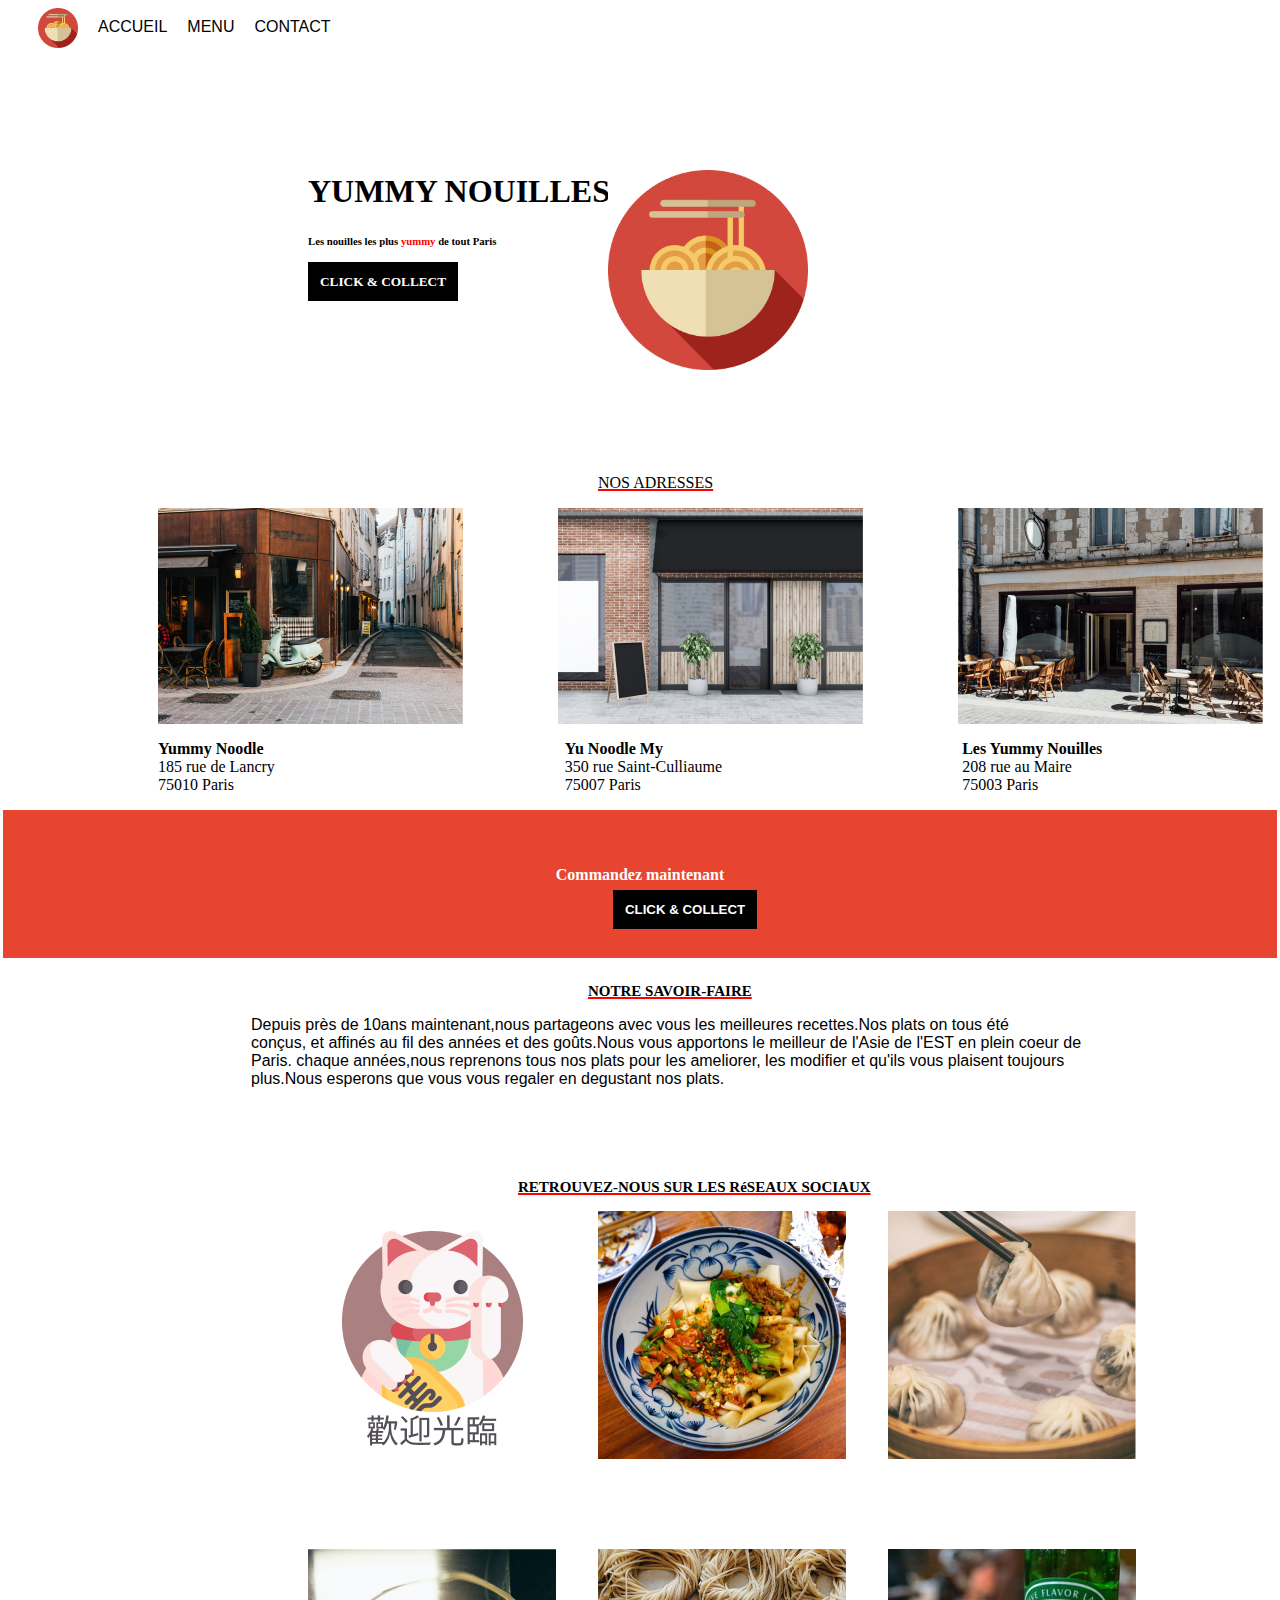
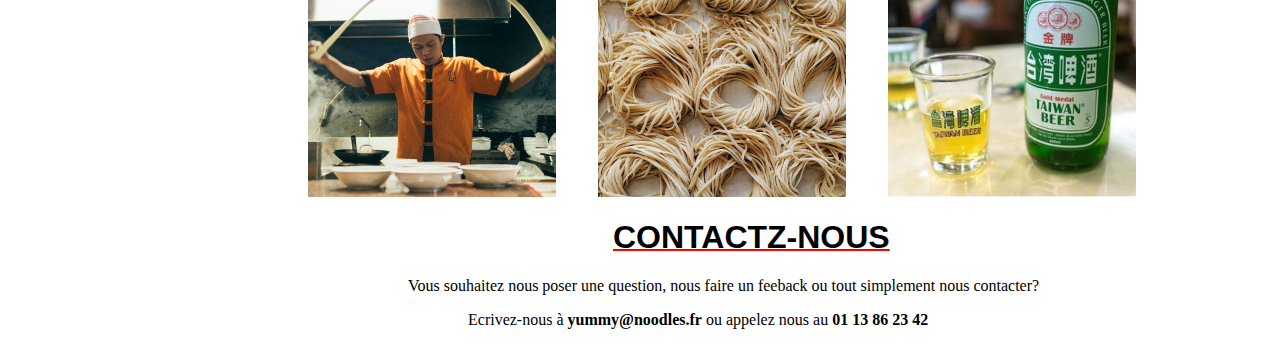
<file: index.html>
<!DOCTYPE html>
<html lang="en">
<head>
    <meta charset="UTF-8">
    <meta name="viewport" content="width=device-width, initial-scale=1.0">
    <title>Accueil</title>
    <link rel="stylesheet" href="restaurant.css">
</head>
<body>
    <header>
        <a href=""><img src="images/maquette83_Logo S.jpg" alt="" width="40px" height="40px"></a>
        <nav>
            <a href="">ACCUEIL</a>
            <a href="">MENU</a>
            <a href="">CONTACT</a>
        </nav>
    </header>

    <section class="section1">
        <div>
            <h1>YUMMY NOUILLES</h1>
            <h6>Les nouilles les plus <span>yummy</span> de tout Paris</h6>
            <h5>CLICK & COLLECT</h5>
        </div>
        <div>
            <img src="images/maquette84_Logo XL (1).jpg" alt="photo1" class="photo1" width="200" height="200">
        </div>

        <div>
            <p class="souligner" style="text-decoration: underline red 2px">NOS ADRESSES</p>
            <div class="photo2">
                <img src="images/maquette8.jpg" alt="">
                <img src="images/maquette81.jpg" alt="">
                <img src="images/maquette82.jpg" alt="">
            </div>

            <div class="separer">
                <div>
                    <p><strong>Yummy Noodle</strong> <br> 185 rue de Lancry <br> 75010 Paris</p>
                </div>
                <div>
                    <p><strong>Yu Noodle My</strong> <br> 350 rue Saint-Culliaume <br> 75007 Paris</p>
                </div>
                <div class="separer1">
                    <p><strong>Les Yummy Nouilles</strong> <br> 208 rue au Maire <br> 75003 Paris</p>
                </div>
            </div>

            <section class="bordure">
                <p><center><strong>Commandez maintenant</strong></center></p>
                <div class="centrer">
                    <h5>CLICK & COLLECT</h5>
                </div>
            </section>

            <section>
                <p class="centre" style="text-decoration: underline red 2px"><strong>NOTRE SAVOIR-FAIRE</strong></p>
                <div class="justifier">
                    <p>Depuis près de 10ans maintenant,nous partageons avec vous les meilleures recettes.Nos plats on tous été <br> conçus, et affinés au fil des années et des goûts.Nous vous apportons le meilleur de  l'Asie de l'EST en plein coeur de <br> Paris. chaque années,nous reprenons tous nos plats pour les ameliorer, les modifier et qu'ils vous plaisent toujours <br> plus.Nous esperons que vous vous regaler en degustant nos plats.
                    </p>
                </div>
                <div class="centré">
                    <P style="text-decoration: underline red 2px"><strong>RETROUVEZ-NOUS SUR LES RéSEAUX SOCIAUX</strong></P>
                </div>
                <div class="photo3">
                    <img src="images/maquette85_Nouilles img 1.jpg" alt="">
                    <img src="images/maquette88_Nouilles img 4.jpg" alt="">
                    <img src="images/maquette85.jpg" alt="">
                    <img src="images/maquette87_Nouilles img 6.jpg" alt="">
                    <img src="images/maquette89_Nouilles img 5.jpg" alt="">
                    <img src="images/maquette86_Nouilles img 3.jpg" alt="">
                </div>

                <div>
                    <h1 class="centré1" style="text-decoration: underline red 2px"><strong>CONTACTZ-NOUS</strong></h1>
                    <p class="centré2">Vous souhaitez nous poser une question, nous faire un feeback ou tout simplement nous contacter?</p>
                    <P class="centré3">Ecrivez-nous à <strong>yummy@noodles.fr</strong> ou appelez nous au <strong>01 13 86 23 42</strong></P>
                </div>
            </section>
        </div>
    </section>
    
</body>
</html>
</file>
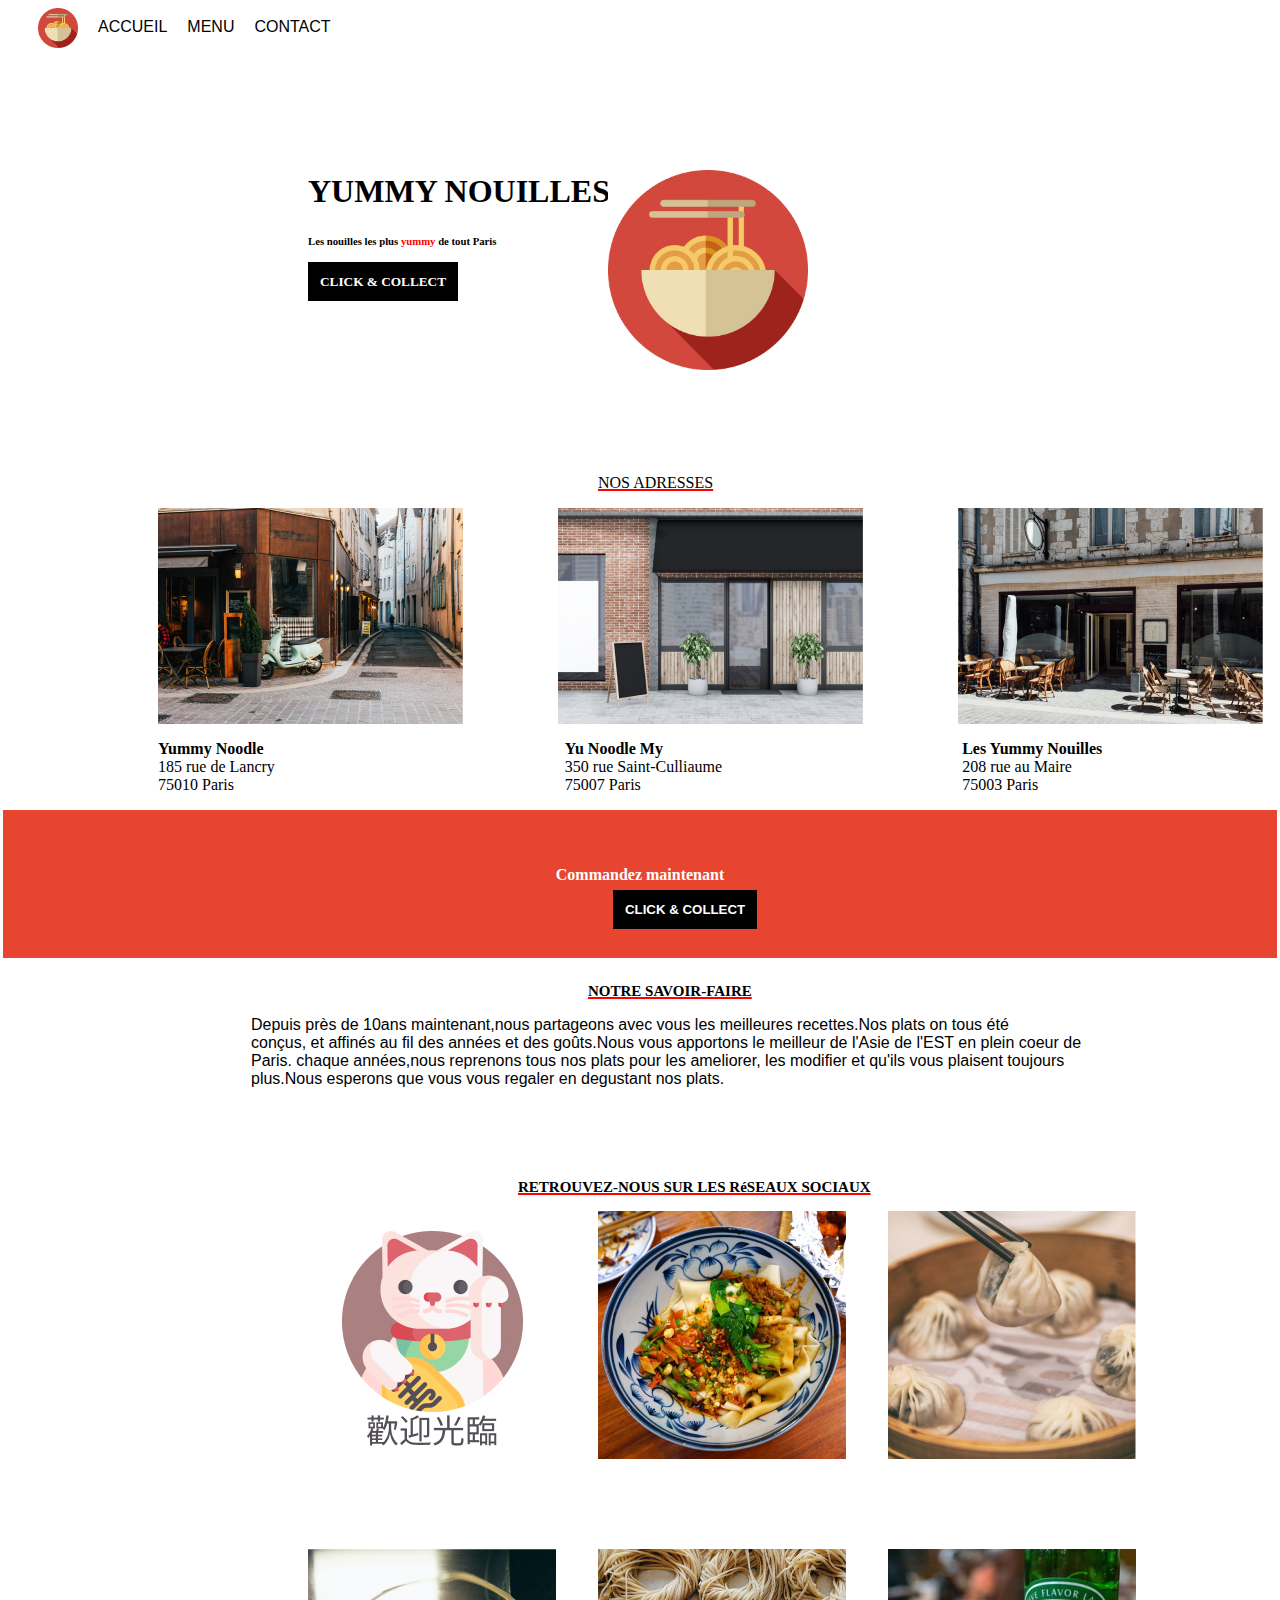
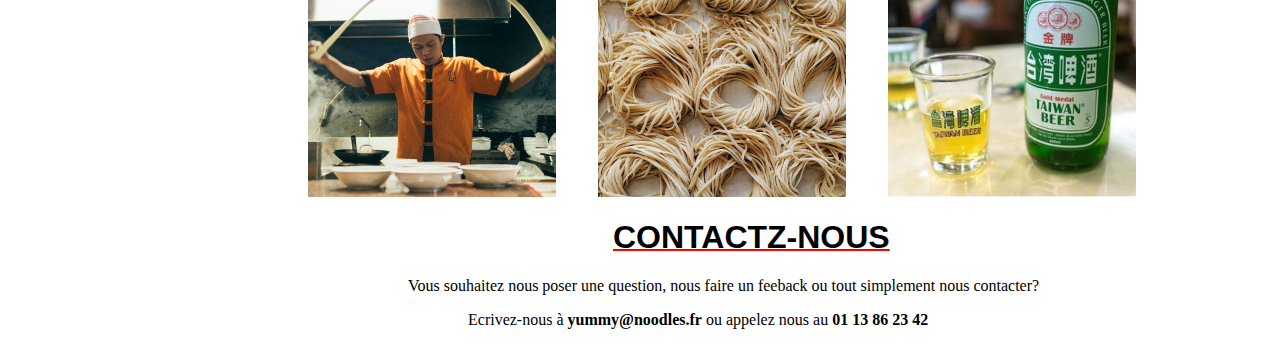
<file: restaurant.html>
<!DOCTYPE html>
<html lang="en">
<head>
    <meta charset="UTF-8">
    <meta name="viewport" content="width=device-width, initial-scale=1.0">
    <title>Restaurant</title>
    <link rel="stylesheet" href="restaurant.css">
</head>
<body>
    <header>
        <a href=""><img src="images/maquette83_Logo S.jpg" alt="" width="40px" height="40px"></a>
        <nav>
            <a href="">ACCUEIL</a>
            <a href="">MENU</a>
            <a href="">CONTACT</a>
        </nav>
    </header>

    <section class="section1">
        <div>
            <h1>YUMMY NOUILLES</h1>
            <h6>Les nouilles les plus <span>yummy</span> de tout Paris</h6>
            <h5>CLICK & COLLECT</h5>
        </div>
        <div>
            <img src="images/maquette84_Logo XL (1).jpg" alt="photo1" class="photo1" width="200" height="200">
        </div>

        <div>
            <p class="souligner" style="text-decoration: underline red 2px">NOS ADRESSES</p>
            <div class="photo2">
                <img src="images/maquette8.jpg" alt="">
                <img src="images/maquette81.jpg" alt="">
                <img src="images/maquette82.jpg" alt="">
            </div>

            <div class="separer">
                <div>
                    <p><strong>Yummy Noodle</strong> <br> 185 rue de Lancry <br> 75010 Paris</p>
                </div>
                <div>
                    <p><strong>Yu Noodle My</strong> <br> 350 rue Saint-Culliaume <br> 75007 Paris</p>
                </div>
                <div class="separer1">
                    <p><strong>Les Yummy Nouilles</strong> <br> 208 rue au Maire <br> 75003 Paris</p>
                </div>
            </div>

            <section class="bordure">
                <p><center><strong>Commandez maintenant</strong></center></p>
                <div class="centrer">
                    <h5>CLICK & COLLECT</h5>
                </div>
            </section>

            <section>
                <p class="centre" style="text-decoration: underline red 2px"><strong>NOTRE SAVOIR-FAIRE</strong></p>
                <div class="justifier">
                    <p>Depuis près de 10ans maintenant,nous partageons avec vous les meilleures recettes.Nos plats on tous été <br> conçus, et affinés au fil des années et des goûts.Nous vous apportons le meilleur de  l'Asie de l'EST en plein coeur de <br> Paris. chaque années,nous reprenons tous nos plats pour les ameliorer, les modifier et qu'ils vous plaisent toujours <br> plus.Nous esperons que vous vous regaler en degustant nos plats.
                    </p>
                </div>
                <div class="centré">
                    <P style="text-decoration: underline red 2px"><strong>RETROUVEZ-NOUS SUR LES RéSEAUX SOCIAUX</strong></P>
                </div>
                <div class="photo3">
                    <img src="images/maquette85_Nouilles img 1.jpg" alt="">
                    <img src="images/maquette88_Nouilles img 4.jpg" alt="">
                    <img src="images/maquette85.jpg" alt="">
                    <img src="images/maquette87_Nouilles img 6.jpg" alt="">
                    <img src="images/maquette89_Nouilles img 5.jpg" alt="">
                    <img src="images/maquette86_Nouilles img 3.jpg" alt="">
                </div>

                <div>
                    <h1 class="centré1" style="text-decoration: underline red 2px"><strong>CONTACTZ-NOUS</strong></h1>
                    <p class="centré2">Vous souhaitez nous poser une question, nous faire un feeback ou tout simplement nous contacter?</p>
                    <P class="centré3">Ecrivez-nous à <strong>yummy@noodles.fr</strong> ou appelez nous au <strong>01 13 86 23 42</strong></P>
                </div>
            </section>
        </div>
    </section>
    
</body>
</html>
</file>
<file: restaurant.css>
header{
    display: flex;
    gap: 20px;
    margin-left: 30px;
    font-family: Arial, Helvetica, sans-serif;
}

a{
    color: black;
    text-decoration: none;
    
}

nav{
    display: flex;
    justify-content: space-between;
    gap: 20px;
    margin-top: 10px;
}

a:hover{
    text-decoration: underline red 2px;
}

span{
    color: red;
}

.section1{
    padding-top:   100px;
    padding-left: 300px;
}

h1{
    font-weight: bolder;
}

h5{
    border: 2px black solid;
    display: inline;
    background-color: black;
    color: white;
    padding: 10px;
}

.photo1{
    margin-left: 300px;
    margin-top: -120px;
}

.souligner{
    text-decoration:underline;
    margin-top: 100px;
    margin-left: 290px;
}

.photo2{
    display: grid;
    grid-template-columns:200px 200px 200px ;
    gap: 200px;
    margin-left: -150px;
}

.separer{
    display: flex;
    gap: 290px;
    margin-left: -150px;
}

.separer1{
    margin-left: -50px;
}

.bordure{
    background-color: rgb(231, 69, 48);
    padding: 40px;
    color: white;
    margin-left: -305px;
    margin-right: -5px;
}

.centrer{
    margin-left: 570px;
    font-family: 'Trebuchet MS', 'Lucida Sans Unicode', 'Lucida Grande', 'Lucida Sans', Arial, sans-serif;
}

.justifier{
    text-align: justify;
    font-family:Verdana, Geneva, Tahoma, sans-serif;
    margin-left: -57px;
    padding-bottom: 50px;
}

.centre{
    font-size: 15px;
    margin-left: 280px;
    padding-top: 10px;
}

.centré{
    font-size: 15px;
    margin-left: 210px;
    padding-top: 10px;
}

.photo3{
    display: grid;
    grid-template-columns:200px 200px 200px ;
    grid-gap: 90px;
}

.centré1{
    margin-left: 305px;
    font-family:Verdana, Geneva, Tahoma, sans-serif;
}
.ligne{
    margin-left: 100px;
}

.centré2{
    margin-left: 100px;
}

.centré3{
    margin-left: 160px;
}
</file>
